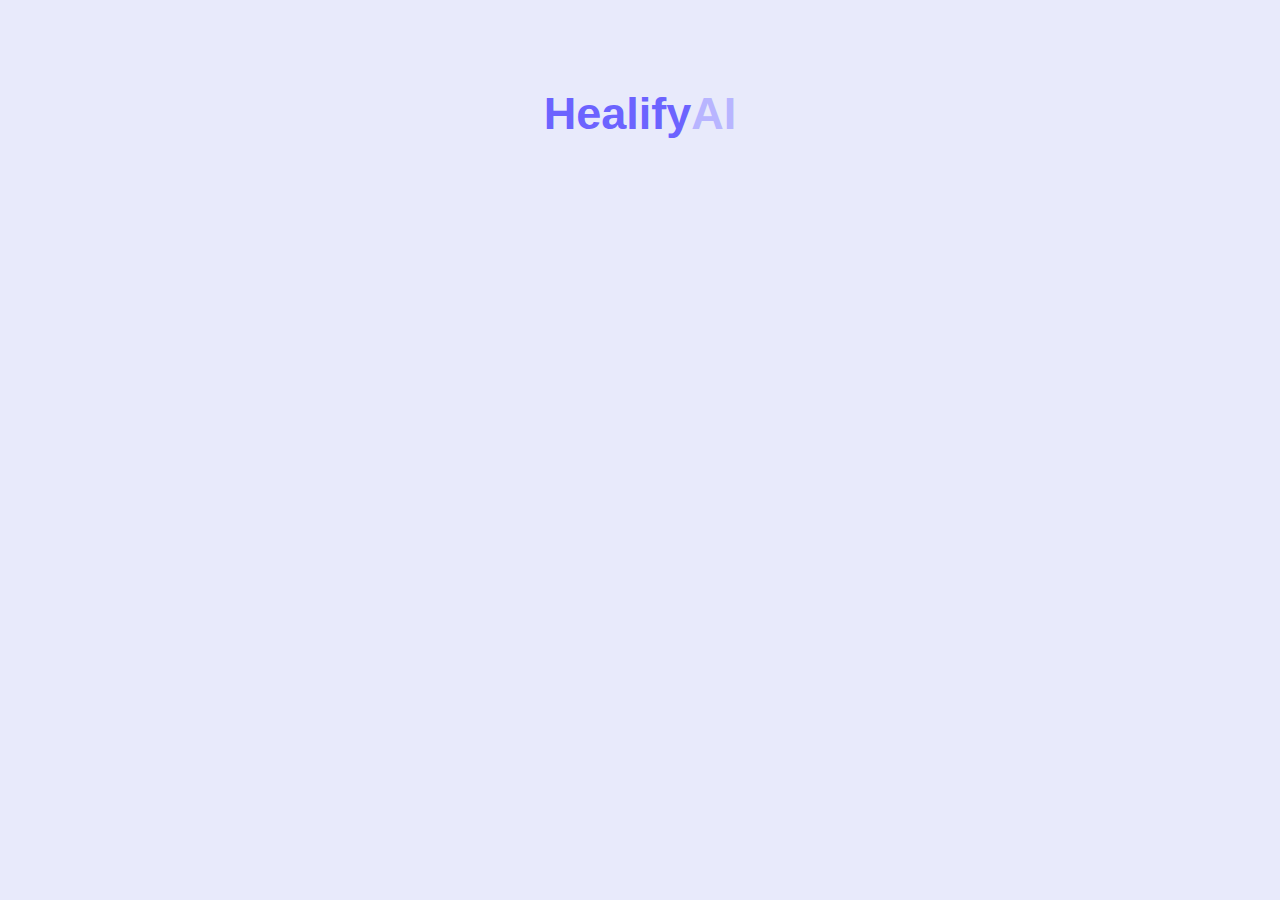
<file: index.html>
<!DOCTYPE html>
<html>
<head>
<title>HealifyAI</title>
<style>
body{
      background:#E8EAFB;
      font-family:Arial; 
      text-align:center;
      padding:50px;
}
.logo{
       font-size:45px;
       font-weight:bold; 
       color:#6C63FF;
}

.logo span{
    color:#B8B5FF;
}

.box{
      background:white;
      padding:30px;
      border-radius:20px;
      width:80%;
      margin:20px auto;
      box-shadow:0 5px 15px rgba(0,0,0,0.1);
}

.btn{
      background:#6C63FF;
      color:white;
      padding:15px 30px;
      border:none;
      border-radius:15px;
      font-size:18px;
      margin:10px; cursor:pointer;
}

.btn:hover{
    background:#5848ff;
}
.icon{
      font-size:50px;
      margin-bottom:10px;
     }
</style>
</head>
<body>

<h1 class="logo">Healify<span>AI</span></h1>



</body>
</html>
</file>
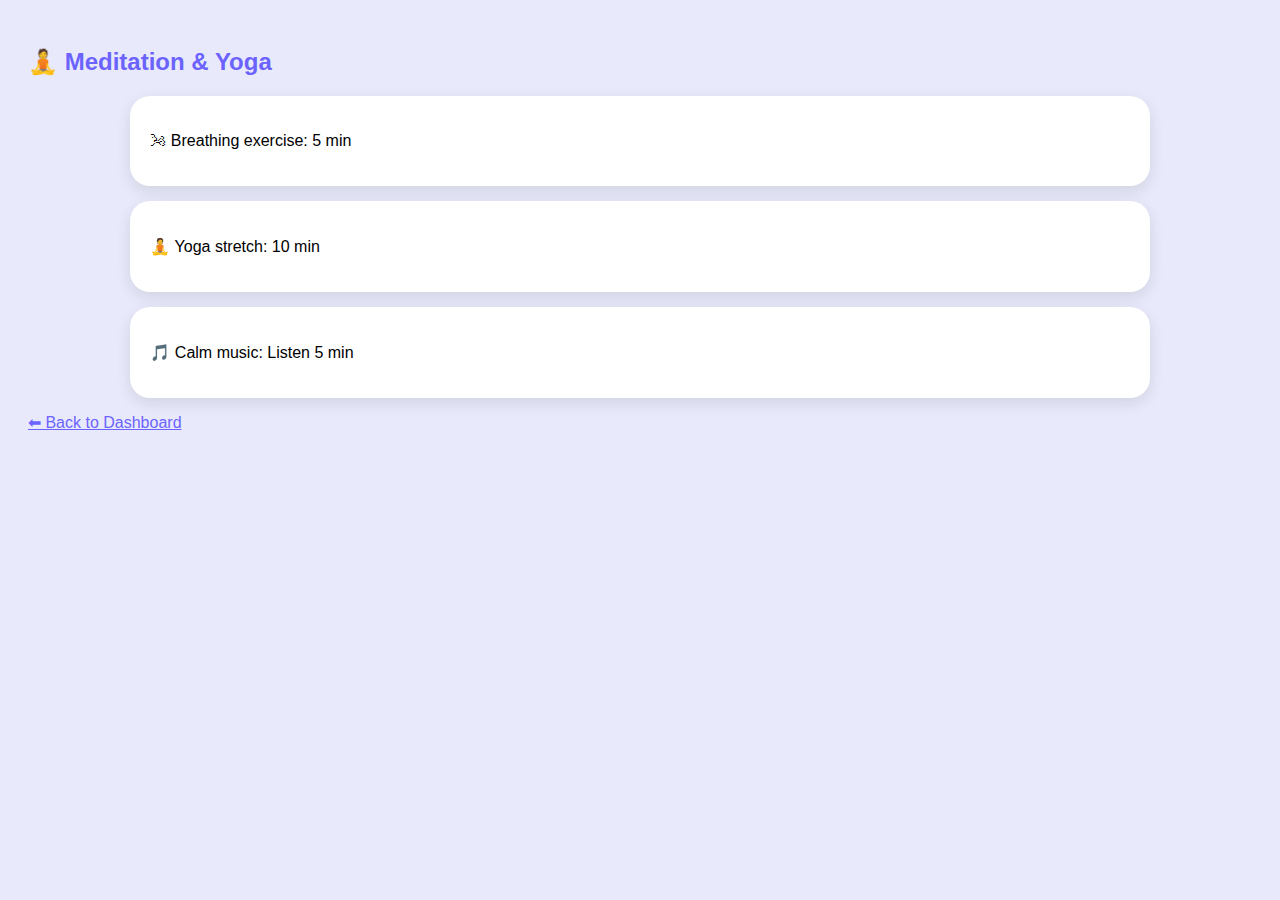
<file: activities .html>
<!DOCTYPE html>
<html>
<head>
<title>Activities - HealifyAI</title>
<style>

body{
      background:#E8EAFB;
      font-family:Arial;
      padding:20px;
    }

.card{
      background:white; 
      padding:20px;
      margin:15px auto;
      border-radius:20px;
      width:80%;
      box-shadow:0 5px 15px rgba(0,0,0,0.1);
}

h2{
    color:#6C63FF;
}

a{
    color:#6C63FF;
    }
</style>
</head>
<body>

      <h2>🧘 Meditation & Yoga</h2>

       <div class="card">
      <p>🌬 Breathing exercise: 5 min</p>
       </div>

       <div class="card">
      <p>🧘 Yoga stretch: 10 min</p>
       </div>

       <div class="card">
      <p>🎵 Calm music: Listen 5 min</p>
       </div>

    <a href="dashboard.html">⬅ Back to Dashboard</a>

</body>
</html>
</file>
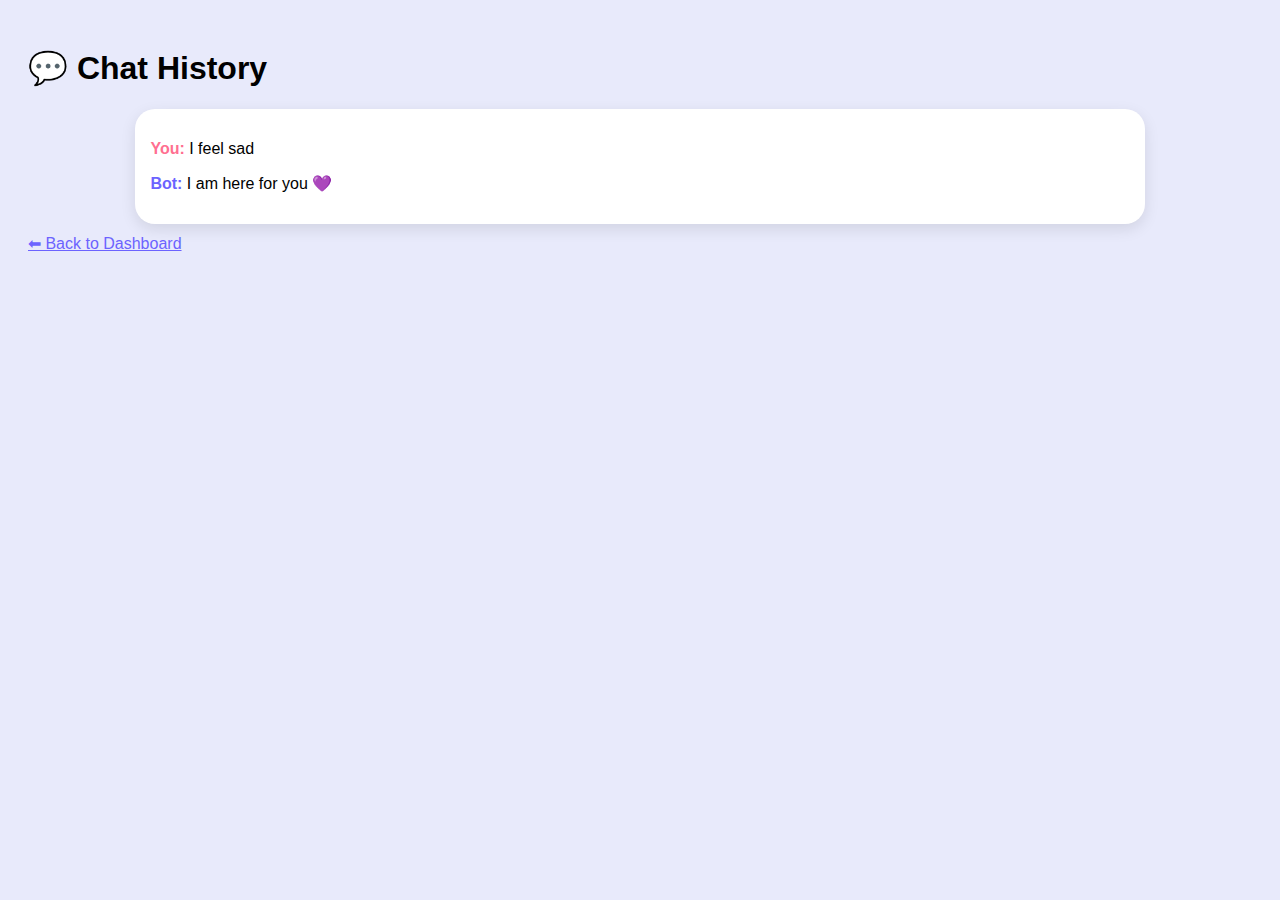
<file: chat-history.html>
<!DOCTYPE html>
<html>
<head>
<title>Chat History - HealifyAI</title>
<style>
body{
      background:#E8EAFB;
      font-family:Arial;
      padding:20px;
    }

.box{
      background:white;
      padding:15px;
      margin:10px auto;
      border-radius:20px; 
      width:80%;
      box-shadow:0 5px 15px rgba(0,0,0,0.1);
}

.user{
    color:#ff6f91;
     font-weight:bold;
    }

.bot{
    color:#6C63FF;
     font-weight:bold;
    }

a{
    color:#6C63FF;
    }
</style>
</head>
<body>

<h1>💬 Chat History</h1>

<div class="box">
<p><span class="user">You:</span> I feel sad</p>
<p><span class="bot">Bot:</span> I am here for you 💜</p>
</div>

<a href="dashboard.html">⬅ Back to Dashboard</a>

</body>
</html>
</file>
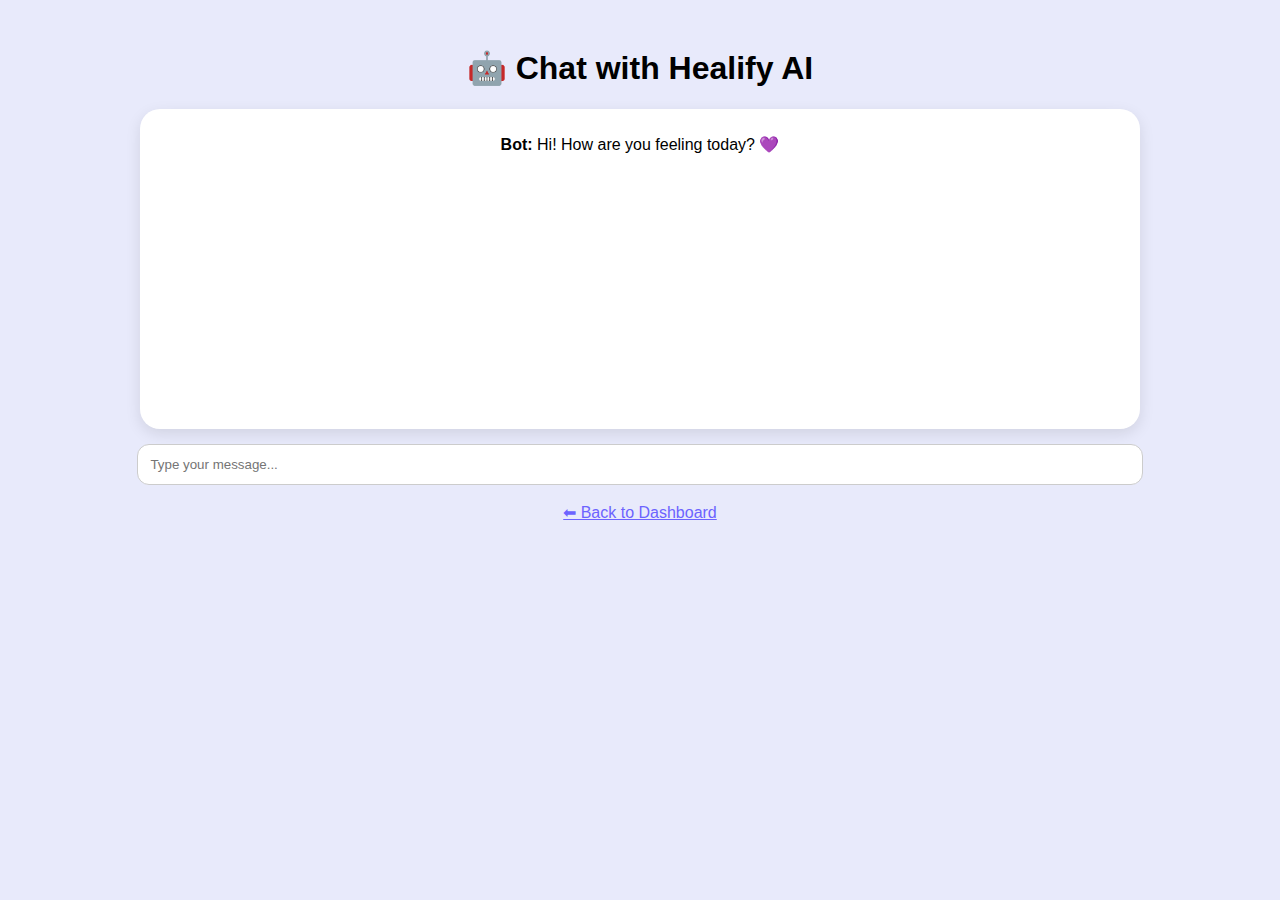
<file: chatbot.html>
<!DOCTYPE html>
<html>
<head>
<title>AI Chatbot - HealifyAI</title>
<style>

body{
      background:#E8EAFB;
      font-family:Arial;
      text-align:center;
       padding:20px;
    }

.box{
      background:white;
      height:300px;
      width:80%; 
      margin:auto;
      border-radius:20px;
      box-shadow:0 5px 15px rgba(0,0,0,0.1);
      padding:10px;
      overflow:auto;
}

input{
      width:80%;
      padding:12px;
      margin-top:15px; 
      border-radius:12px;
      border:1px solid #ccc;
}

a{
    color:#6C63FF;
    }
    
</style>
</head>
<body>

<h1>🤖 Chat with Healify AI</h1>
<div class="box">
<p><b>Bot:</b> Hi! How are you feeling today? 💜</p>
</div>

<input placeholder="Type your message..."><br><br>
<a href="dashboard.html">⬅ Back to Dashboard</a>

</body>
</html>
</file>
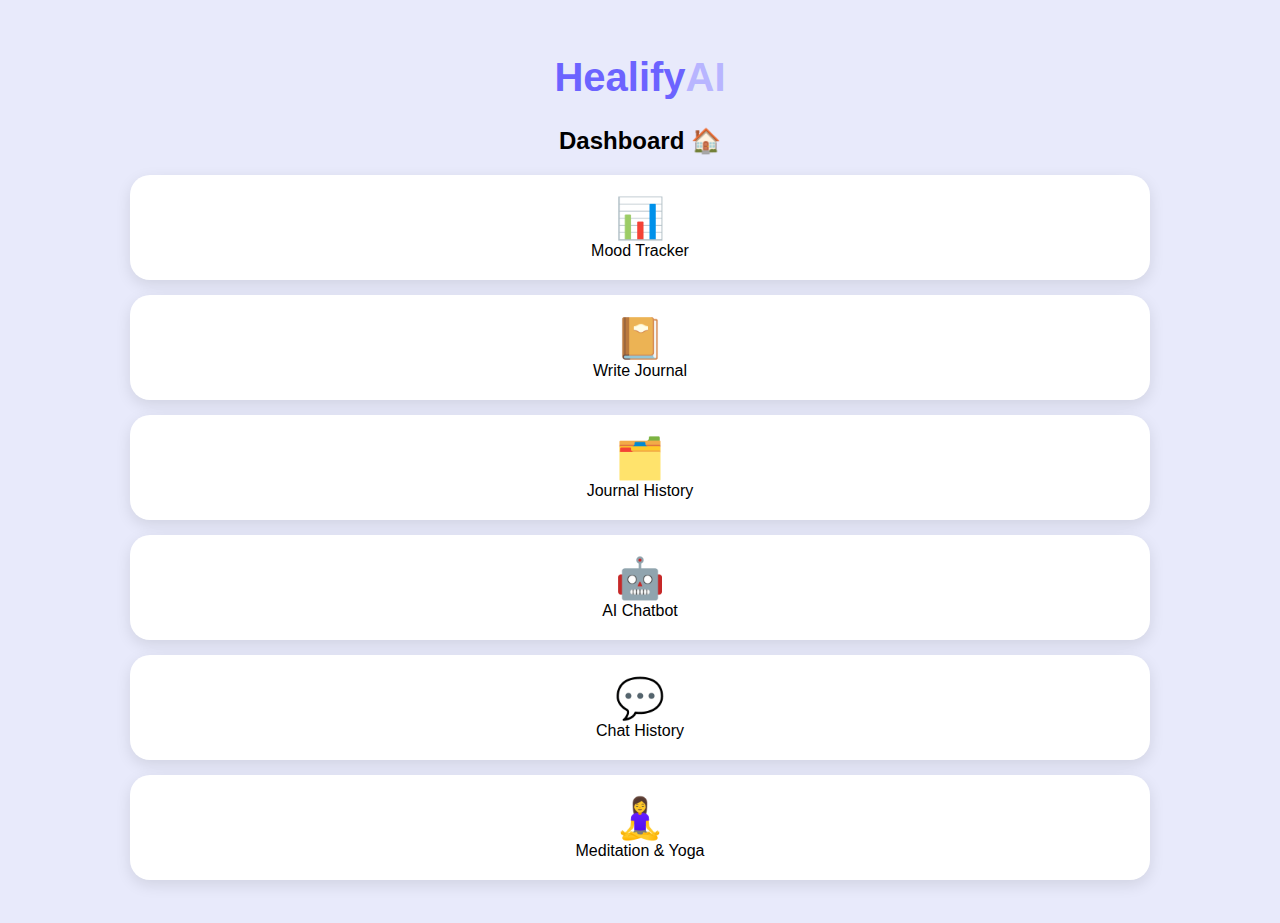
<file: dashboard.html>
<!DOCTYPE html>
<html>
<head>
<title>Dashboard - HealifyAI</title>
<style>

body{
      background:#E8EAFB;
      font-family:Arial;
      padding:20px;
      text-align:center;
    }

.logo{
      font-size:40px;
      color:#6C63FF;
      font-weight:bold;
    }

.logo span{
          color:#B8B5FF;
}

.card{
       background:white;
       padding:20px;
       margin:15px auto;
       width:80%;
      border-radius:20px;
      box-shadow:0 5px 15px rgba(0,0,0,0.1);
        }

.card:hover{
             background:#F3F2FF;
             cursor:pointer;
    }

.icon{
       font-size:40px;
}

a{
    text-decoration:none; 
    color:black;
    display:block;
     }
      
</style>
</head>
<body>

<h1 class="logo">Healify<span>AI</span></h1>
<h2>Dashboard 🏠</h2>

<a href="moodtracker.html"><div class="card"><div class="icon">📊</div>Mood Tracker</div></a>
<a href="journal.html"><div class="card"><div class="icon">📔</div>Write Journal</div></a>
<a href="journal-history.html"><div class="card"><div class="icon">🗂️</div>Journal History</div></a>
<a href="chatbot.html"><div class="card"><div class="icon">🤖</div>AI Chatbot</div></a>
<a href="chat-history.html"><div class="card"><div class="icon">💬</div>Chat History</div></a>
<a href="activities.html"><div class="card"><div class="icon">🧘‍♀️</div>Meditation & Yoga</div></a>

</body>
</html>
</file>
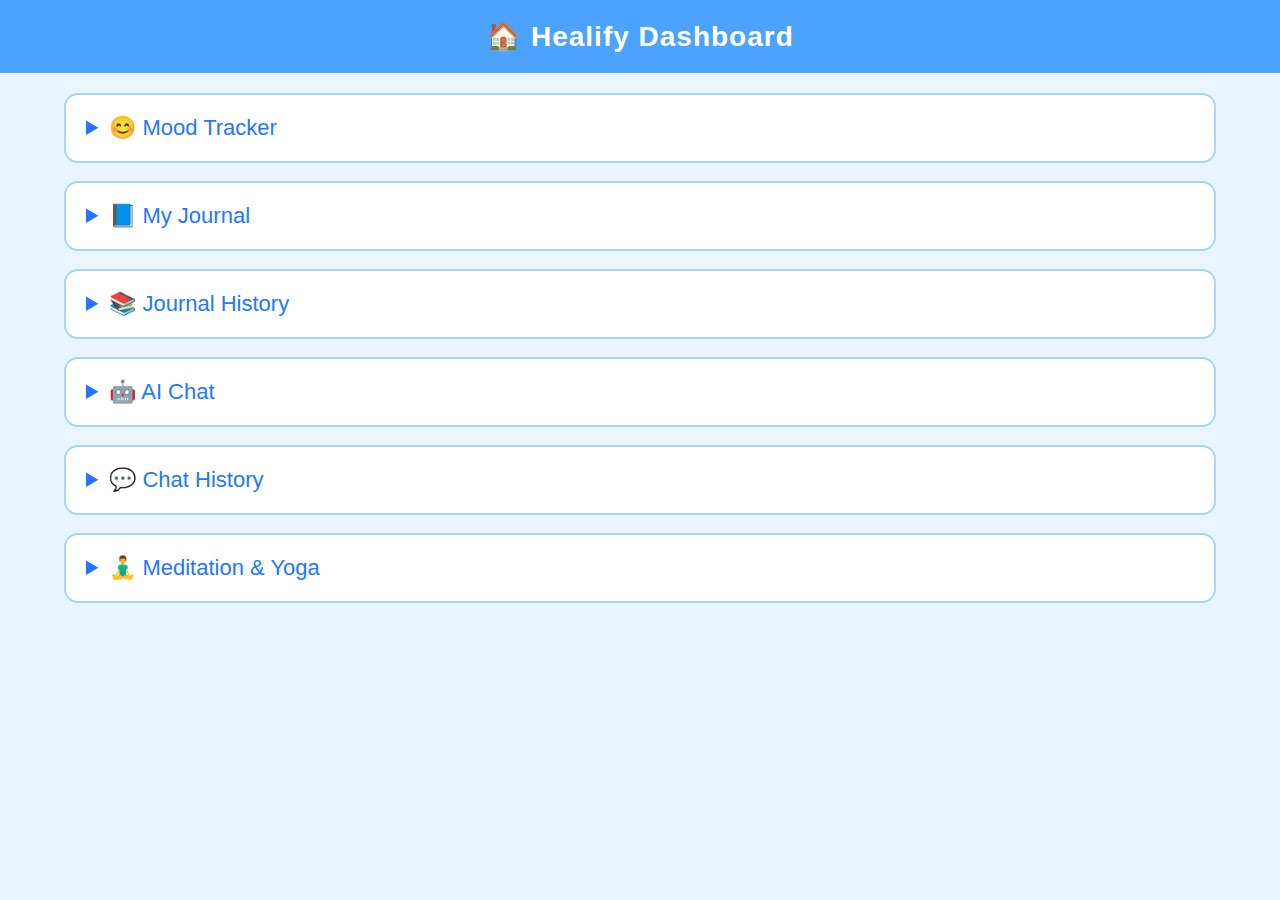
<file: delete index.html>
<!DOCTYPE html>
<html>
<head>
<title>Healify Dashboard</title>

<style>
    body{
        margin:0;
        font-family: Arial;
        background:#e9f5ff; /* Light blue background */
    }

    header{
        background:#4ba3ff; /* Blue */
        padding:20px;
        text-align:center;
        font-size:28px;
        font-weight:bold;
        color:white;
        letter-spacing:1px;
    }

    .container{
        width:90%;
        margin:auto;
        margin-top:20px;
    }

    /* Dashboard Box */
    details{
        background:white;
        padding:20px;
        border-radius:14px;
        border:2px solid #a6d4ff;
        margin-bottom:18px;
        transition:0.3s;
    }

    details:hover{
        transform:scale(1.01);
        background:#f2f8ff;
    }

    summary{
        font-size:22px;
        color:#2277ff;
        cursor:pointer;
        outline:none;
    }

    .section{
        background:#f2f8ff;
        padding:15px;
        border-radius:10px;
        margin-top:10px;
        border-left:4px solid #4ba3ff;
    }

    textarea{
        width:100%;
        height:90px;
        margin-top:10px;
        border-radius:10px;
        border:2px solid #a6d4ff;
        padding:10px;
        background:white;
    }

    select{
        padding:10px;
        border-radius:10px;
        border:2px solid #a6d4ff;
        background:white;
    }

    button{
        background:#4ba3ff;
        color:white;
        border:none;
        padding:10px 15px;
        border-radius:10px;
        margin-top:10px;
        font-size:15px;
    }

    ul li{
        margin-bottom:8px;
    }

</style>

</head>
<body>

<header>🏠 Healify Dashboard</header>

<div class="container">

    <!-- Mood Tracker -->
    <details>
        <summary>😊 Mood Tracker</summary>
        <div class="section">
            <p>💙 Choose your mood:</p>
            <select>
                <option>Happy 😊</option>
                <option>Sad 😔</option>
                <option>Angry 😡</option>
                <option>Stressed 😥</option>
                <option>Confused 😕</option>
            </select>

            <p style="margin-top:10px;">💡 Tracking mood helps you understand yourself better.</p>
        </div>
    </details>


    <!-- My Journal -->
    <details>
        <summary>📘 My Journal</summary>
        <div class="section">
            <p>✍️ Write your journal:</p>
            <textarea placeholder="Write about your day..."></textarea>
            <button>Submit (no save without JS)</button>
        </div>
    </details>


    <!-- Journal History -->
    <details>
        <summary>📚 Journal History</summary>
        <div class="section">
            <p>📝 Add your old journals here:</p>
            <textarea placeholder="Your past journal entries..."></textarea>
        </div>
    </details>


    <!-- AI Chat -->
    <details>
        <summary>🤖 AI Chat</summary>
        <div class="section">
            <p>💬 Type your message:</p>
            <textarea placeholder="Say anything..."></textarea>
            <button>Send (no reply without JS)</button>
        </div>
    </details>


    <!-- Chat History -->
    <details>
        <summary>💬 Chat History</summary>
        <div class="section">
            <p>📜 Write your old chats manually:</p>
            <textarea placeholder="Your chat history..."></textarea>
        </div>
    </details>


    <!-- Meditation & Yoga -->
    <details>
        <summary>🧘‍♂️ Meditation & Yoga</summary>
        <div class="section">
            <p>💙 Simple calming activities:</p>
            <ul>
                <li>🧘‍♀️ Deep breathing — 5 minutes</li>
                <li>🌤 Light stretching</li>
                <li>🎧 Relaxing music</li>
                <li>🚶‍♂️ Slow walk</li>
                <li>💭 Sit quietly and relax</li>
            </ul>
        </div>
    </details>

</div>

</body>
</html>
</file>
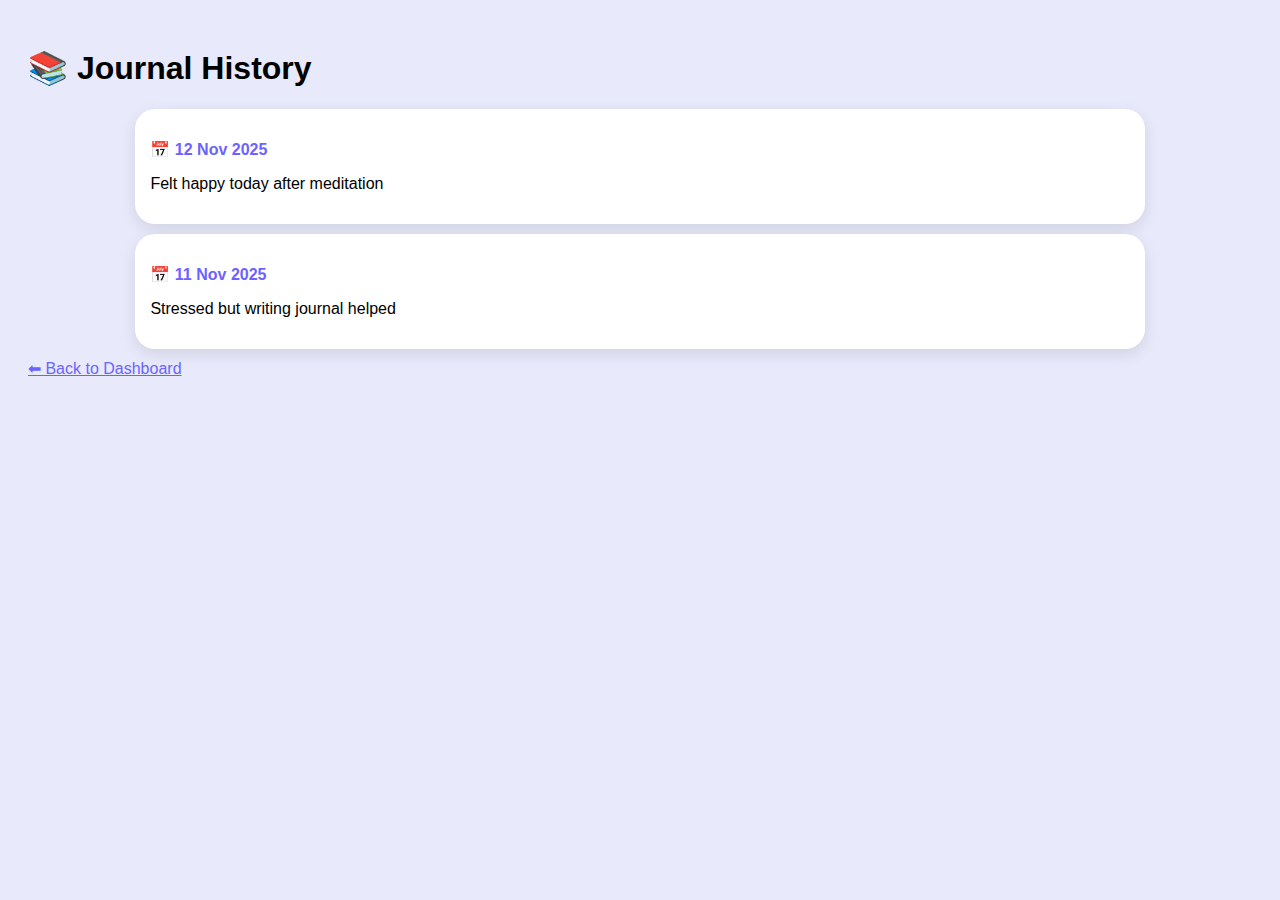
<file: journal-history.html>
<!DOCTYPE html>
<html>
<head>
<title>Journal History - HealifyAI</title>
<style>

body{
      background:#E8EAFB;
      font-family:Arial;
      padding:20px;
    }

.entry{
     background:white;
     padding:15px;
     border-radius:20px;
     margin:10px auto;
     width:80%;
     box-shadow:0 5px 15px rgba(0,0,0,0.1);
}

.date{ 
    color:#6C63FF; 
    font-weight:bold;
}

a{
    color:#6C63FF;
    }
    
</style>
</head>
<body>

<h1>📚 Journal History</h1>

<div class="entry">
<p class="date">📅 12 Nov 2025</p>
<p>Felt happy today after meditation</p>
</div>

<div class="entry">
<p class="date">📅 11 Nov 2025</p>
<p>Stressed but writing journal helped</p>
</div>

<a href="dashboard.html">⬅ Back to Dashboard</a>

</body>
</html>
</file>
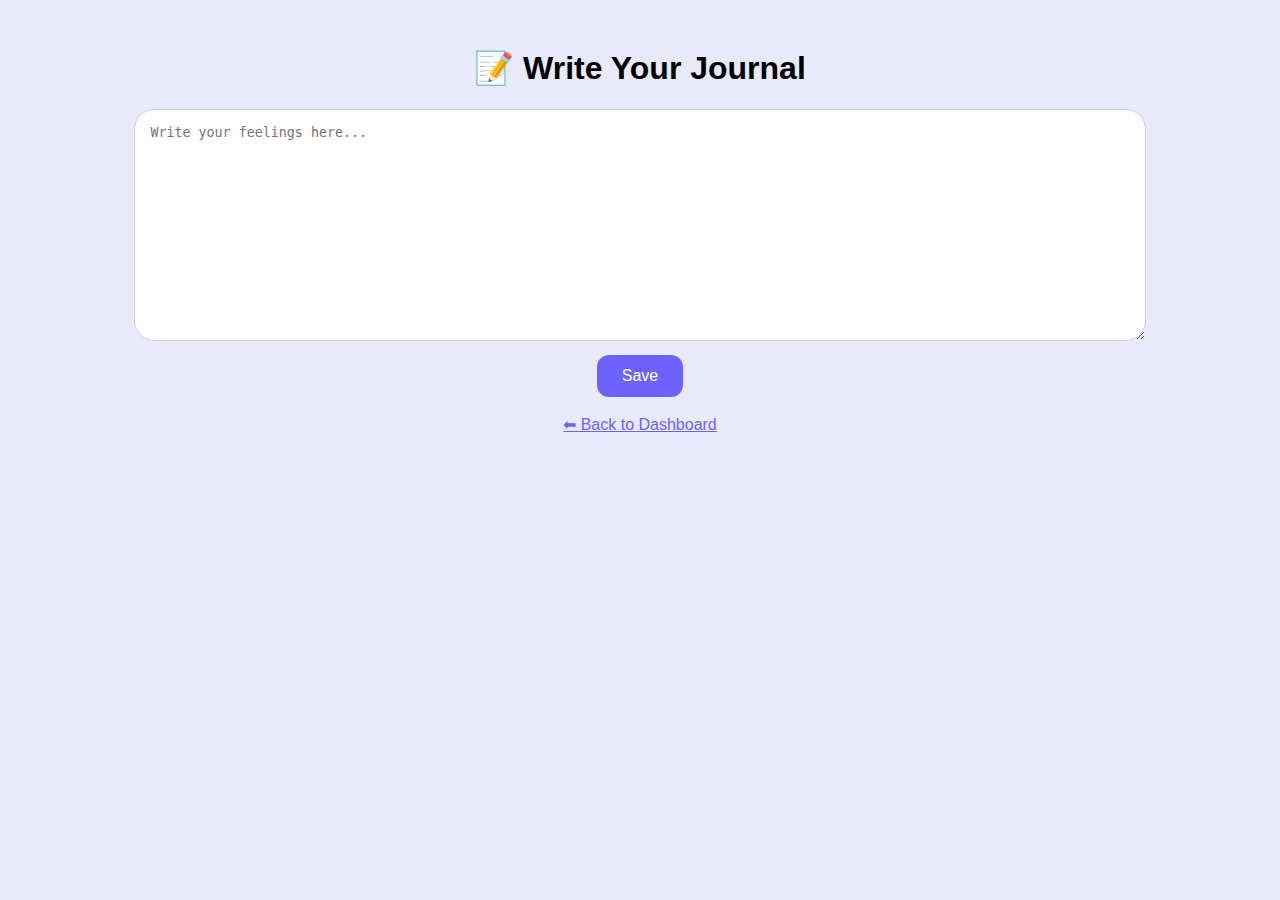
<file: journal.html>
<!DOCTYPE html>
<html>
<head>
<title>Journal - HealifyAI</title>
<style>

body{
      background:#E8EAFB;
      font-family:Arial;
      text-align:center;
      padding:20px;
    }

textarea{
      width:80%;
      height:200px; 
      padding:15px; 
      border-radius:20px;
      border:1px solid #ccc;
}

button{
      background:#6C63FF;
      color:white;
      padding:12px 25px;
      border:none;
      border-radius:12px;
      cursor:pointer;
      font-size:16px;
      margin-top:10px;
}

button:hover{
    background:#5848ff;
}

a{
    color:#6C63FF;
    }
    
</style>
</head>
<body>

<h1>📝 Write Your Journal</h1>
<textarea placeholder="Write your feelings here..."></textarea><br>
<button>Save</button><br><br>
<a href="dashboard.html">⬅ Back to Dashboard</a>

</body>
</html>
</file>
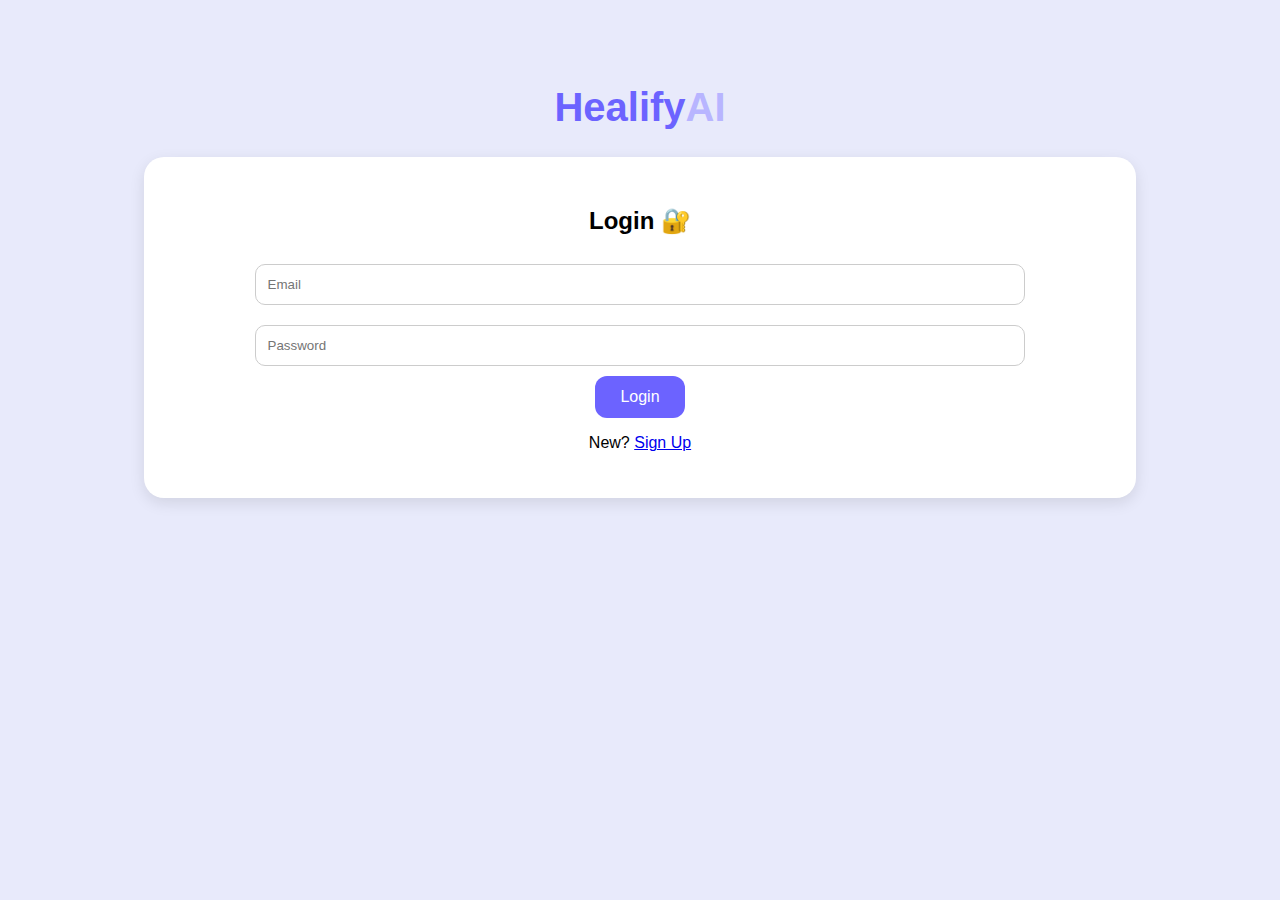
<file: login.html>
<!DOCTYPE html>
<html>
<head>
<title>Login - HealifyAI</title>
<style>

body{
      background:#E8EAFB;
      font-family:Arial;
      text-align:center;
      padding:50px;
    }

.logo{
     font-size:40px;
     color:#6C63FF;
     font-weight:bold;
    }

.logo span{
    color:#B8B5FF;
}

.box{
      background:white;
      padding:30px;
      width:80%;
      margin:auto;
      border-radius:20px;
      box-shadow:0 5px 15px rgba(0,0,0,0.1);
    }

input{
      width:80%;
      padding:12px;
      margin:10px 0;
      border-radius:10px; 
      border:1px solid #ccc;
    }

.btn{
      background:#6C63FF;
      color:white;
      padding:12px 25px;
      border:none;
      border-radius:12px;
      cursor:pointer; 
     font-size:16px;
    }

.btn:hover{
    background:#5848ff;
    }
    
</style>
</head>
<body>

<h1 class="logo">Healify<span>AI</span></h1>
<div class="box">
<h2>Login 🔐</h2>
<input placeholder="Email"><br>
<input placeholder="Password" type="password"><br>
<button class="btn">Login</button>
<p>New? <a href="signup.html">Sign Up</a></p>
</div>

</body>
</html>
</file>
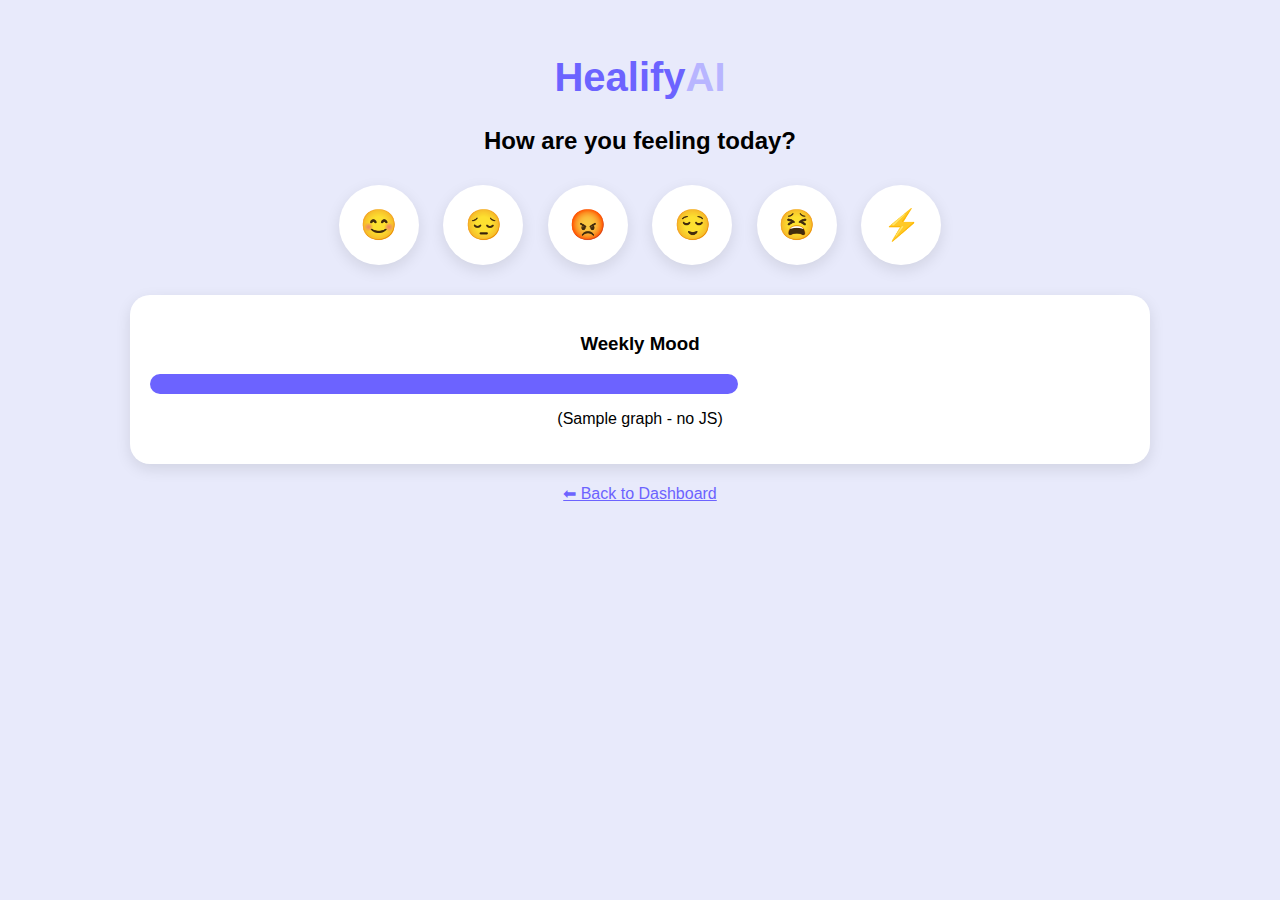
<file: moodtracker.html>
<!DOCTYPE html>
<html>
<head>
<title>Mood Tracker - HealifyAI</title>
<style>

body{
      background:#E8EAFB;
      font-family:Arial;
      text-align:center;
      padding:20px;
    }

.logo{
      font-size:40px;
      color:#6C63FF;
      font-weight:bold;
    }

.logo span{
    color:#B8B5FF;
}

.mood-btn{
      background:white;
      border:none;
      padding:20px;
      width:80px;
      height:80px;
      border-radius:50%;
      margin:10px;
      font-size:30px;
      box-shadow:0 5px 15px rgba(0,0,0,0.1);
}

.mood-btn:hover{
         background:#F3F2FF;
         cursor:pointer;
        }

.graph{
       background:white;
       padding:20px; 
       width:80%;
       margin:20px auto;
       border-radius:20px;
       box-shadow:0 5px 15px rgba(0,0,0,0.1);
}

.bar{
       height:20px;
       width:60%;
       background:#6C63FF; 
       border-radius:10px;
       margin-top:10px;
    }

a{ 
    color:#6C63FF;
    font-size:16px;
 }
 
</style>
</head>
<body>

<h1 class="logo">Healify<span>AI</span></h1>
<h2>How are you feeling today?</h2>

<button class="mood-btn">😊</button>
<button class="mood-btn">😔</button>
<button class="mood-btn">😡</button>
<button class="mood-btn">😌</button>
<button class="mood-btn">😫</button>
<button class="mood-btn">⚡</button>

<div class="graph">
<h3>Weekly Mood</h3>
<div class="bar"></div>
<p>(Sample graph - no JS)</p>
</div>

<a href="dashboard.html">⬅ Back to Dashboard</a>

</body>
</html>
</file>
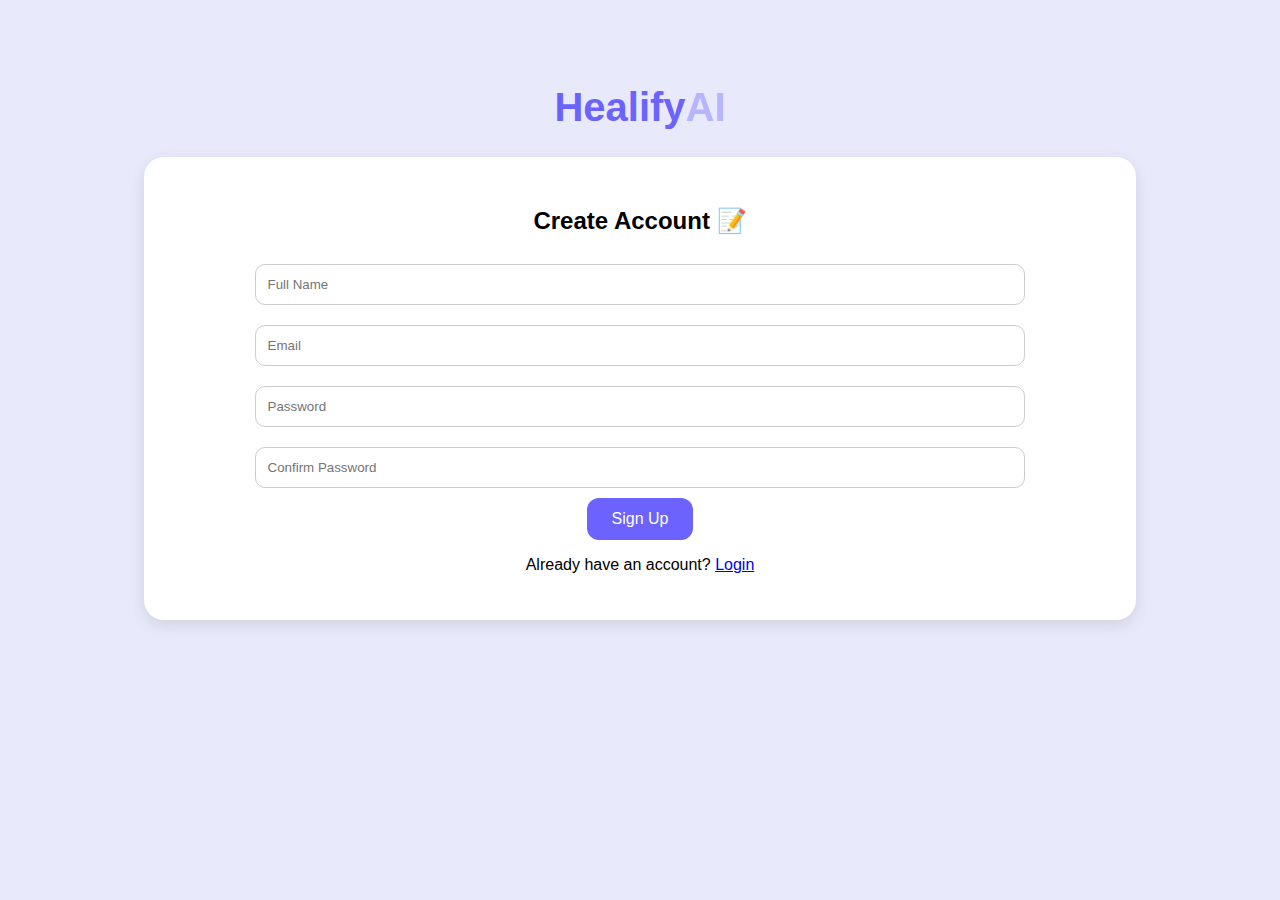
<file: signup.html>
<!DOCTYPE html>
<html>
<head>
<title>Sign Up - HealifyAI</title>
<style>

body{
      background:#E8EAFB; 
      font-family:Arial;
      text-align:center;
      padding:50px;
    }

.logo{
      font-size:40px; 
      color:#6C63FF;
      font-weight:bold;
    }

.logo span{
    color:#B8B5FF;
}

.box{
      background:white;
      padding:30px;
      width:80%; 
      margin:auto;
      border-radius:20px;
      box-shadow:0 5px 15px rgba(0,0,0,0.1);
    }

input{ 
       width:80%;
       padding:12px;
       margin:10px 0;
       border-radius:10px;
       border:1px solid #ccc;
    }

.btn{
       background:#6C63FF;
       color:white;
       padding:12px 25px;
       border:none;
       border-radius:12px;
       cursor:pointer; 
       font-size:16px;
    }
.btn:hover{
    background:#5848ff;
    }
</style>
</head>
<body>

<h1 class="logo">Healify<span>AI</span></h1>
<div class="box">
<h2>Create Account 📝</h2>
<input placeholder="Full Name"><br>
<input placeholder="Email"><br>
<input placeholder="Password" type="password"><br>
<input placeholder="Confirm Password" type="password"><br>
<button class="btn">Sign Up</button>
<p>Already have an account? <a href="login.html">Login</a></p>
</div>

</body>
</html>
</file>
